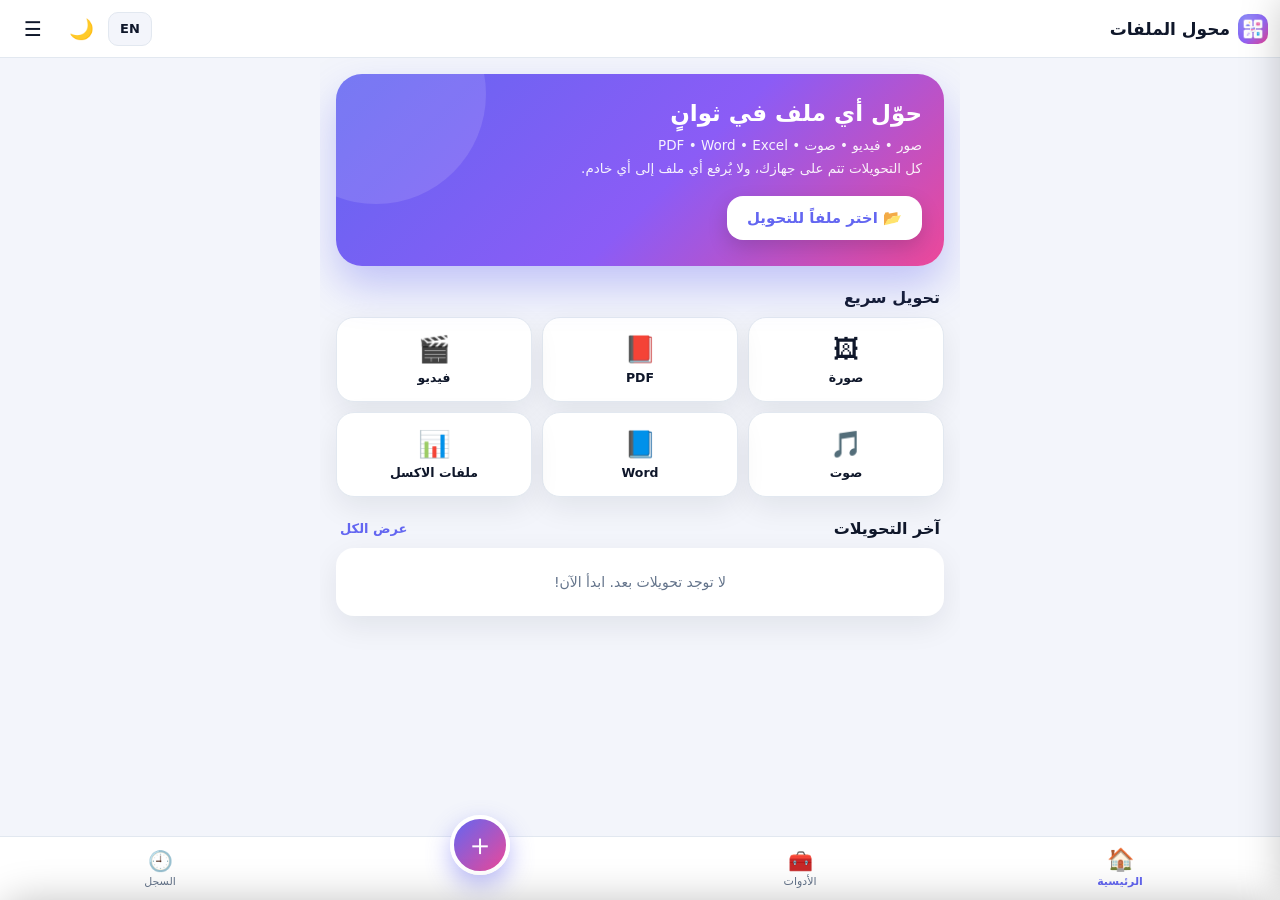
<file: index.html>
<!DOCTYPE html>
<html lang="ar" dir="rtl">
<head>
<meta charset="UTF-8">
<meta name="viewport" content="width=device-width, initial-scale=1.0, viewport-fit=cover">
<meta name="theme-color" content="#4f46e5">
<meta name="description" content="File Converter · محول الملفات: convert images, video, audio, PDF, Word and Excel on your device.">
<meta http-equiv="Content-Security-Policy" content="default-src 'self'; script-src 'self' 'wasm-unsafe-eval' blob: https://unpkg.com https://cdnjs.cloudflare.com; worker-src 'self' blob: https://unpkg.com; connect-src 'self' blob: data: https://unpkg.com https://cdnjs.cloudflare.com https://*.supabase.co; img-src 'self' data: blob:; style-src 'self'; media-src 'self' blob: data:; font-src 'self' data:; object-src 'none'; base-uri 'none'; form-action 'none'">
<title>محول الملفات · File Converter</title>
<link rel="stylesheet" href="styles.css">
<link rel="manifest" href="manifest.json">
<link rel="icon" type="image/svg+xml" href="[data-uri]">
<link rel="apple-touch-icon" sizes="180x180" href="[data-uri]">
</head>
<body data-theme="light">

<!-- Top bar -->
<header class="topbar">
  <div class="brand"><img class="logo u-logo" src="[data-uri]" alt=""><span data-i18n="appName"></span></div>
  <div class="tb-actions">
    <button class="lang-btn" id="langBtn" aria-label="Language"></button>
    <button class="ibtn" id="themeQuick" aria-label="theme">🌙</button>
    <button class="ibtn" id="menuBtn" aria-label="menu">☰</button>
  </div>
</header>

<main>
  <!-- HOME -->
  <section class="view on" id="v-home">
    <div class="hero">
      <h2 data-i18n="heroTitle"></h2>
      <p data-i18n-html="heroText"></p>
      <button class="btn-light" id="heroPick" data-i18n="pickFile"></button>
    </div>

    <div class="sh"><h3 data-i18n="quickConvert"></h3></div>
    <div class="tiles" id="tiles"></div>

    <div class="sh"><h3 data-i18n="recent"></h3><button class="link" data-go="history" data-i18n="viewAll"></button></div>
    <div class="list" id="recentList"></div>

    <div class="ad">
      <!-- مكان الإعلان: ضع هنا كود شبكة الإعلانات عند التفعيل -->
      <span data-i18n="adPlaceholder"></span>
    </div>
  </section>

  <!-- TOOLS -->
  <section class="view" id="v-tools">
    <input class="search" id="search" type="search" data-i18n-ph="searchPh">
    <div class="chips" id="tabs"></div>
    <div id="toolList"></div>
    <div class="ad"><span data-i18n="adPlaceholder"></span></div>
  </section>

  <!-- HISTORY -->
  <section class="view" id="v-history">
    <div class="sh u-mt6"><h3 data-i18n="historyTitle"></h3><button class="link" id="clearHist" data-i18n="clearHistory"></button></div>
    <p class="muted u-note-sm" id="histCount"></p>
    <div class="list" id="historyList"></div>
    <p class="muted u-note-c" data-i18n="historyNote"></p>
  </section>
</main>

<!-- Bottom navigation -->
<nav class="bottomnav">
  <button class="bnav on" data-go="home"><span class="ic">🏠</span><span data-i18n="navHome"></span></button>
  <button class="bnav" data-go="tools"><span class="ic">🧰</span><span data-i18n="navTools"></span></button>
  <div class="fab-wrap"><button class="fab" id="fabBtn" aria-label="">＋</button></div>
  <button class="bnav" data-go="history"><span class="ic">🕘</span><span data-i18n="navHistory"></span></button>
</nav>

<!-- Side drawer -->
<aside class="drawer" id="drawer">
  <div class="dr-head">
    <img class="avatar u-preview" src="[data-uri]" alt="">
    <div class="dn" data-i18n="appName"></div>
    <a class="handle" href="https://t.me/algrandson" target="_blank" rel="noopener">algrandson</a>
  </div>
  <nav class="dr-nav">
    <button data-go="home"><span class="sp">🏠</span><span data-i18n="drawerHome"></span></button>
    <button data-go="tools"><span class="sp">🧰</span><span data-i18n="drawerTools"></span></button>
    <button data-go="history"><span class="sp">🕘</span><span data-i18n="drawerHistory"></span></button>
    <button data-open="privacy"><span class="sp">🔒</span><span data-i18n="drawerPrivacy"></span></button>
    <button data-open="about"><span class="sp">ℹ️</span><span data-i18n="drawerAbout"></span></button>
    <a href="https://t.me/algrandson" target="_blank" rel="noopener"><span class="sp">📬</span><span data-i18n="drawerTelegram"></span></a>
    <button id="shareApp"><span class="sp">📤</span><span data-i18n="drawerShare"></span></button>
    <button id="themeBtn"><span class="sp" id="themeIcon">🌙</span><span id="themeLbl"></span></button>
    <button id="langRow"><span class="sp">🌐</span><span id="langLbl"></span></button>
  </nav>
  <div class="dr-foot" data-i18n="footer"></div>
</aside>

<!-- Overlay mask -->
<div class="mask" id="mask"></div>

<!-- Pick sheet -->
<div class="sheet" id="pickSheet" role="dialog" aria-modal="true">
  <div class="grab"></div>
  <div class="sh-head"><h3 data-i18n="pickTitle"></h3><button class="ibtn" data-close="pickSheet" aria-label="×">✕</button></div>
  <div class="fsum">
    <div class="fsum-ico" id="sumIcon"></div>
    <div class="fmeta"><div class="fname" id="sumName"></div><div class="muted u-cap" id="sumMeta"></div></div>
    <span class="badge" id="sumBadge"></span>
  </div>
  <div class="fgrid" id="targetGrid"></div>
  <div class="opts" id="sheetOpts" hidden></div>
  <button class="btn" id="convertBtn" disabled></button>
</div>

<!-- Progress modal -->
<div class="modal" id="progressModal" role="alertdialog" aria-live="polite">
  <div class="box">
    <div class="spinner"></div>
    <h3 data-i18n="progTitle"></h3>
    <p class="muted u-body-sm" id="progText"></p>
    <div class="bar"><div id="barFill"></div></div>
    <div id="pct">0%</div>
    <button class="btn ghost" id="cancelBtn" data-i18n="cancel"></button>
  </div>
</div>

<!-- Confirm modal -->
<div class="modal" id="confirmModal" role="dialog" aria-modal="true">
  <div class="box">
    <div class="c-ico" id="cIcon"></div>
    <h3 data-i18n="confirmTitle"></h3>
    <div id="cRoute" class="u-big"></div>
    <div class="c-list">
      <div><span data-i18n="cFile"></span><b id="cFile"></b></div>
      <div><span data-i18n="cSize"></span><b id="cSize"></b></div>
      <div><span data-i18n="cOpts"></span><b id="cOpts"></b></div>
    </div>
    <button class="btn" id="confirmGo" data-i18n="confirmGo"></button>
    <button class="btn ghost" id="confirmBack" data-i18n="confirmBack"></button>
  </div>
</div>

<!-- Result modal -->
<div class="modal" id="resultModal" role="dialog" aria-modal="true">
  <div class="box">
    <div class="check">✓</div>
    <h3 data-i18n="resSuccess"></h3>
    <div class="res-name" id="resName"></div>
    <div class="pills"><span class="pill" id="resSize"></span><span class="pill" id="resDiff"></span></div>
    <div class="res-note" id="resNote" hidden></div>
    <div class="res-preview" id="resPreview"></div>
    <button class="btn ghost" id="openBtn" data-i18n="resOpen"></button>
    <a class="btn" id="dlBtn" download data-i18n="downloadBtn"></a>
    <button class="btn dark" id="shareBtn" hidden data-i18n="shareBtn"></button>
    <button class="btn ghost" id="chainBtn" data-i18n="chainBtn"></button>
    <button class="btn ghost" id="againBtn" data-i18n="againBtn"></button>
    <div class="ad small"><span data-i18n="adPlaceholder"></span></div>
  </div>
</div>

<!-- Privacy page -->
<div class="page" id="privacyPage">
  <div class="page-head"><button class="ibtn back" data-close-page aria-label="back"></button><h3 data-i18n="drawerPrivacy"></h3></div>
  <div class="prose" id="privacyBody"></div>
</div>

<!-- About page -->
<div class="page" id="aboutPage">
  <div class="page-head"><button class="ibtn back" data-close-page aria-label="back"></button><h3 data-i18n="drawerAbout"></h3></div>
  <div class="prose" id="aboutBody"></div>
</div>

<input type="file" id="fileInput" class="sr-only" multiple>
<div class="toast" id="toast" role="status" aria-live="polite"></div>

<script src="config.js"></script>
<script src="offline-sync.js"></script>
<script src="app.js"></script>
</body>
</html>
</file>
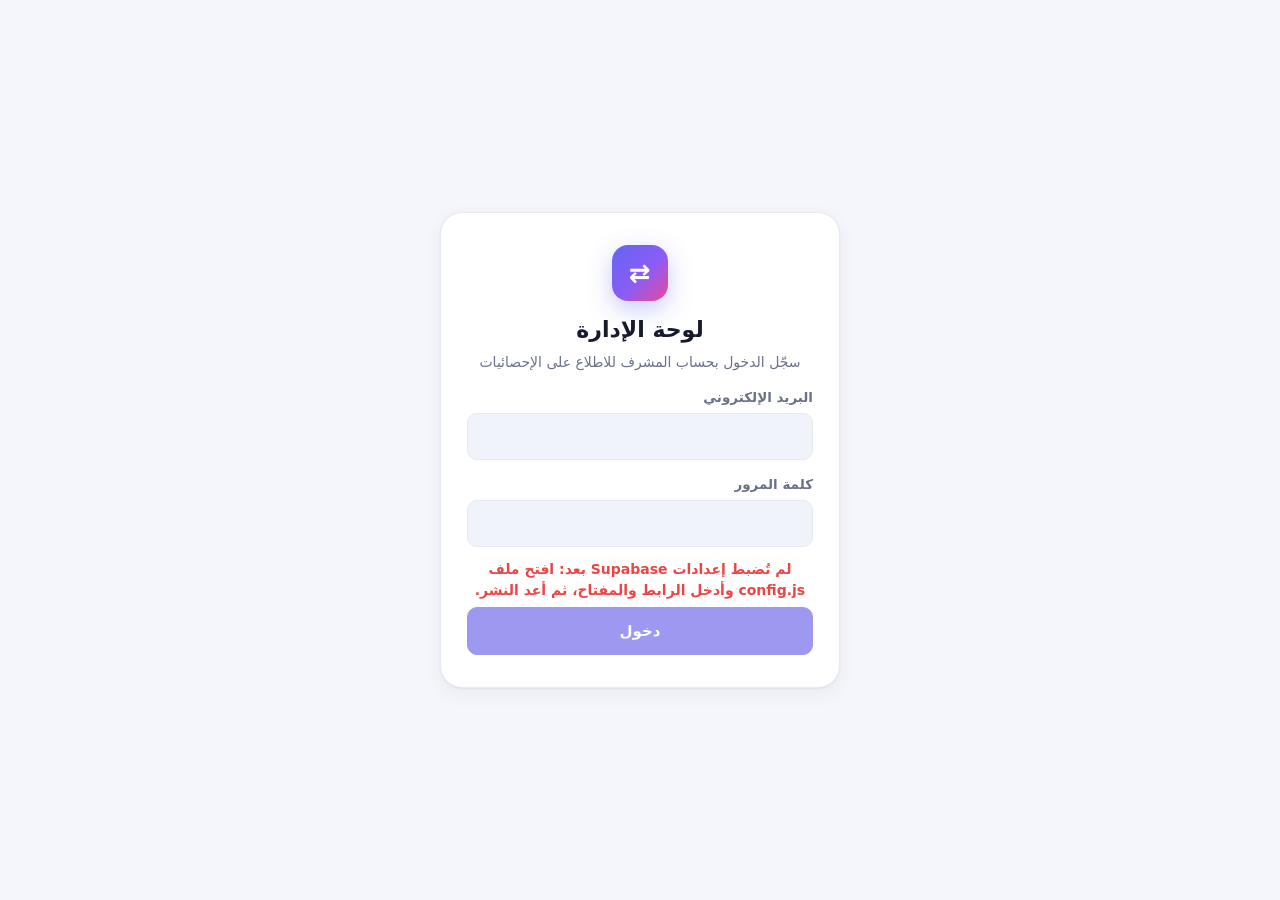
<file: admin.html>
<!DOCTYPE html>
<html lang="ar" dir="rtl">
<head>
<meta charset="UTF-8">
<meta name="viewport" content="width=device-width, initial-scale=1">
<meta name="robots" content="noindex, nofollow">
<meta name="theme-color" content="#4f46e5">
<title>لوحة الإدارة · محول الملفات</title>
<meta http-equiv="Content-Security-Policy" content="default-src 'self'; script-src 'self'; style-src 'self' https://fonts.googleapis.com; font-src https://fonts.gstatic.com; connect-src 'self' https://*.supabase.co; img-src 'self' data:; object-src 'none'; base-uri 'none'; form-action 'none'">
<link rel="preconnect" href="https://fonts.gstatic.com" crossorigin>
<link rel="stylesheet" href="https://fonts.googleapis.com/css2?family=Cairo:wght@400;600;700;800&display=swap">
<link rel="stylesheet" href="admin.css">
</head>
<body>

<!-- ============ شاشة تسجيل الدخول ============ -->
<main class="login" id="loginView" hidden>
  <form class="login-card" id="loginForm" novalidate>
    <div class="brand-mark" aria-hidden="true">⇄</div>
    <h1>لوحة الإدارة</h1>
    <p class="muted">سجّل الدخول بحساب المشرف للاطلاع على الإحصائيات</p>

    <label class="field">
      <span>البريد الإلكتروني</span>
      <input type="email" id="email" autocomplete="username" dir="ltr" required>
    </label>
    <label class="field">
      <span>كلمة المرور</span>
      <input type="password" id="password" autocomplete="current-password" dir="ltr" required>
    </label>

    <p class="form-error" id="loginError" role="alert" hidden></p>
    <button class="btn primary block" id="loginBtn" type="submit">دخول</button>
  </form>
</main>

<!-- ============ لوحة التحكم ============ -->
<div class="app" id="appView" hidden>

  <header class="topbar">
    <div class="brand">
      <span class="brand-mark sm" aria-hidden="true">⇄</span>
      <div>
        <strong>لوحة الإدارة</strong>
        <span class="muted small">محول الملفات · File Converter</span>
      </div>
    </div>
    <div class="actions">
      <label class="select">
        <span class="sr-only">الفترة الزمنية</span>
        <select id="rangeSel">
          <option value="7">آخر 7 أيام</option>
          <option value="30" selected>آخر 30 يوماً</option>
          <option value="90">آخر 90 يوماً</option>
          <option value="365">آخر سنة</option>
        </select>
      </label>
      <button class="btn ghost" id="refreshBtn" type="button">تحديث</button>
      <button class="btn ghost icon" id="themeBtn" type="button" aria-label="تبديل الوضع الداكن">🌙</button>
      <button class="btn ghost" id="logoutBtn" type="button">خروج</button>
    </div>
  </header>

  <div class="statusbar" role="status" aria-live="polite">
    <span class="dot" id="statusDot"></span>
    <span id="statusText">جارٍ التحميل…</span>
  </div>

  <section class="kpis" id="kpis" aria-label="المؤشرات الرئيسية"></section>

  <section class="grid" aria-label="الرسوم البيانية">
    <article class="card span-2">
      <header class="card-head">
        <h2>التحويلات يومياً</h2>
        <div class="legend" id="dailyLegend"></div>
      </header>
      <div class="chart" id="chartDaily"></div>
    </article>

    <article class="card">
      <header class="card-head"><h2>أنواع الملفات</h2></header>
      <div id="chartCategory"></div>
    </article>

    <article class="card">
      <header class="card-head"><h2>أكثر التحويلات طلباً</h2></header>
      <div id="chartRoutes"></div>
    </article>

    <article class="card span-2">
      <header class="card-head">
        <h2>التوزيع حسب ساعة اليوم</h2>
        <span class="muted small" id="tzNote"></span>
      </header>
      <div class="chart" id="chartHours"></div>
    </article>

    <article class="card">
      <header class="card-head"><h2>الأجهزة حسب المنصة</h2></header>
      <div id="chartPlatform"></div>
    </article>

    <article class="card">
      <header class="card-head"><h2>لغة الواجهة</h2></header>
      <div id="chartLang"></div>
    </article>

    <article class="card">
      <header class="card-head"><h2>إصدارات التطبيق</h2></header>
      <div id="chartVersion"></div>
    </article>

    <article class="card">
      <header class="card-head"><h2>أسباب الفشل</h2></header>
      <div id="errorsBox"></div>
    </article>
  </section>

  <section class="card">
    <header class="card-head">
      <h2>آخر 100 عملية</h2>
      <button class="btn ghost small" id="exportBtn" type="button">تصدير CSV</button>
    </header>
    <div class="table-wrap">
      <table class="table">
        <thead>
          <tr>
            <th>الوقت</th>
            <th>الحدث</th>
            <th>المسار</th>
            <th>الحالة</th>
            <th>الملفات</th>
            <th>الحجم</th>
            <th>المدة</th>
            <th>المنصة</th>
            <th>الإصدار</th>
            <th>تأخير الإرسال</th>
          </tr>
        </thead>
        <tbody id="recentBody"></tbody>
      </table>
    </div>
  </section>

  <footer class="foot muted small">
    تُحدَّث البيانات تلقائياً كل دقيقة · المنطقة الزمنية: <span id="tzLabel" dir="ltr"></span>
  </footer>
</div>

<div class="toast" id="toast" role="status" aria-live="polite"></div>

<script src="config.js"></script>
<script src="admin.js"></script>
</body>
</html>
</file>
<file: styles.css>
:root{
  --p1:#6366f1; --p2:#8b5cf6; --p3:#ec4899;
  --bg:#f3f5fb; --card:#ffffff; --ink:#0f172a; --muted:#64748b;
  --line:#e2e8f0; --nav:#ffffff; --ok:#16a34a; --bad:#dc2626;
  --shadow:0 10px 30px rgba(15,23,42,.08);
}
body[data-theme=dark]{
  --bg:#0b1120; --card:#131c31; --ink:#e2e8f0; --muted:#94a3b8;
  --line:#1f2b45; --nav:#0f1729; --shadow:0 10px 30px rgba(0,0,0,.45);
}
*{box-sizing:border-box;margin:0;padding:0}
[hidden]{display:none!important}
html,body{background:var(--bg)}
body{
  font-family:system-ui,-apple-system,"Segoe UI",Tahoma,Arial,sans-serif;
  color:var(--ink);min-height:100vh;min-height:100dvh;
  -webkit-font-smoothing:antialiased;transition:background .3s,color .3s;
  -webkit-tap-highlight-color:transparent;
}
button{font:inherit;color:inherit}
a{color:inherit}

/* ---------- Top bar ---------- */
.topbar{
  position:fixed;top:0;left:0;right:0;z-index:30;
  height:calc(58px + env(safe-area-inset-top));padding:env(safe-area-inset-top) 12px 0;
  display:flex;align-items:center;justify-content:space-between;
  background:var(--card);border-bottom:1px solid var(--line);
}
.brand{font-weight:800;font-size:17px;display:flex;align-items:center;gap:8px}
.logo{width:30px;height:30px;border-radius:10px;display:grid;place-items:center;color:#fff;background:linear-gradient(135deg,var(--p1),var(--p3));font-size:16px}
.tb-actions{display:flex;align-items:center;gap:6px}
.ibtn{width:42px;height:42px;border-radius:12px;border:0;background:transparent;font-size:20px;cursor:pointer}
.ibtn:active{background:var(--line)}
.lang-btn{min-width:44px;height:34px;padding:0 10px;border-radius:10px;border:1px solid var(--line);background:var(--bg);font-weight:800;font-size:13px;cursor:pointer}
.lang-btn:active{transform:scale(.95)}

/* ---------- Layout ---------- */
main{
  max-width:640px;margin:0 auto;overflow-x:clip;
  padding:calc(74px + env(safe-area-inset-top)) 16px calc(100px + env(safe-area-inset-bottom));
}
.view{display:none}
.view.on{display:block;animation:fade .3s ease}
@keyframes fade{from{opacity:0;transform:translateY(6px)}to{opacity:1;transform:none}}

.bottomnav{
  position:fixed;bottom:0;left:0;right:0;z-index:30;
  height:calc(64px + env(safe-area-inset-bottom));padding-bottom:env(safe-area-inset-bottom);
  display:grid;grid-template-columns:repeat(4,minmax(0,1fr));align-items:center;
  background:var(--nav);border-top:1px solid var(--line);
}
.bnav{border:0;background:none;color:var(--muted);font-size:11px;display:flex;flex-direction:column;align-items:center;justify-content:center;gap:2px;height:100%;cursor:pointer}
.bnav .ic{font-size:20px;transition:transform .2s}
.bnav.on{color:var(--p1);font-weight:700}
.bnav.on .ic{transform:translateY(-2px) scale(1.1)}
.fab-wrap{display:flex;justify-content:center;align-items:flex-start;height:100%}
.fab{
  width:60px;height:60px;margin-top:-22px;border-radius:50%;border:4px solid var(--nav);
  background:linear-gradient(135deg,var(--p1),var(--p3));color:#fff;font-size:30px;line-height:1;
  cursor:pointer;box-shadow:0 10px 24px rgba(99,102,241,.45);transition:transform .15s;
}
.fab:active{transform:scale(.92)}

/* ---------- Cards / sections ---------- */
.card{background:var(--card);border-radius:20px;box-shadow:var(--shadow);padding:18px;margin-bottom:14px}
.muted{color:var(--muted)}
.sh{display:flex;justify-content:space-between;align-items:center;margin:22px 4px 10px}
.sh h3{font-size:16px}
.link{border:0;background:none;color:var(--p1);font-weight:700;font-size:13px;cursor:pointer}
.empty{text-align:center;color:var(--muted);padding:26px 10px;font-size:14px;background:var(--card);border-radius:18px;box-shadow:var(--shadow)}

.hero{
  position:relative;overflow:hidden;color:#fff;border-radius:26px;padding:26px 22px;
  background:linear-gradient(135deg,var(--p1) 0%,var(--p2) 55%,var(--p3) 100%);
  box-shadow:0 20px 40px rgba(99,102,241,.35);
}
.hero::after{content:"";position:absolute;width:220px;height:220px;border-radius:50%;background:rgba(255,255,255,.12);left:-70px;top:-90px}
.hero h2{font-size:23px;font-weight:900;position:relative}
.hero p{opacity:.92;font-size:13.5px;line-height:1.7;margin-top:8px;position:relative}
.btn-light{
  position:relative;margin-top:16px;border:0;border-radius:16px;padding:13px 20px;
  background:#fff;color:var(--p1);font-weight:800;font-size:15px;cursor:pointer;box-shadow:0 8px 20px rgba(0,0,0,.15);
}
.btn-light:active{transform:scale(.97)}

.tiles{display:grid;grid-template-columns:repeat(3,minmax(0,1fr));gap:10px}
.tile{border:1px solid var(--line);background:var(--card);border-radius:18px;padding:16px 6px;text-align:center;cursor:pointer;box-shadow:var(--shadow);transition:transform .15s}
.tile:active{transform:scale(.96)}
.tile .e{font-size:26px;display:block}
.tile b{display:block;font-size:12.5px;margin-top:6px}

.list{display:grid;gap:10px;grid-template-columns:minmax(0,1fr)}
.item{display:flex;align-items:center;gap:12px;background:var(--card);border-radius:16px;padding:12px 14px;box-shadow:var(--shadow);min-width:0}
.item .ico-s{width:40px;height:40px;border-radius:12px;display:grid;place-items:center;background:rgba(99,102,241,.12);flex:none;font-size:18px}
.item .txt{min-width:0;flex:1}
.item .txt b{display:block;font-size:14px;overflow:hidden;text-overflow:ellipsis;white-space:nowrap}
.item .txt small{color:var(--muted);font-size:12px}

/* ---------- Tools ---------- */
.search{width:100%;padding:14px 16px;border-radius:16px;border:1px solid var(--line);background:var(--card);color:var(--ink);font-size:15px;margin-bottom:12px;outline:none}
.search:focus{border-color:var(--p1);box-shadow:0 0 0 3px rgba(99,102,241,.2)}
.chips{display:flex;gap:8px;overflow-x:auto;padding:2px 2px 12px;scrollbar-width:none}
.chips::-webkit-scrollbar{display:none}
.chip{flex:none;border:1px solid var(--line);background:var(--card);border-radius:999px;padding:8px 15px;font-size:13px;font-weight:600;cursor:pointer}
.chip.on{background:linear-gradient(135deg,var(--p1),var(--p2));color:#fff;border-color:transparent}

.tool{display:flex;gap:14px;align-items:flex-start;margin-bottom:12px}
.tool .ico{width:54px;height:54px;border-radius:17px;display:grid;place-items:center;font-size:27px;background:linear-gradient(135deg,rgba(99,102,241,.14),rgba(236,72,153,.12));flex:none}
.tool .tbody{min-width:0;flex:1}
.tool h4{font-size:16px}
.tool p{color:var(--muted);font-size:12.5px;margin-top:3px;line-height:1.6}
.tags{display:flex;flex-wrap:wrap;gap:6px;margin-top:10px}
.tag{font-size:11px;font-weight:800;color:var(--p1);background:rgba(99,102,241,.12);border-radius:8px;padding:4px 8px}
.btn-sm{margin-top:12px;border:0;border-radius:12px;padding:10px 16px;background:linear-gradient(135deg,var(--p1),var(--p2));color:#fff;font-weight:700;font-size:13px;cursor:pointer}

/* ---------- Buttons ---------- */
.btn{
  display:flex;align-items:center;justify-content:center;gap:8px;width:100%;
  border:0;border-radius:16px;padding:15px;font-size:16px;font-weight:800;cursor:pointer;
  color:#fff;background:linear-gradient(135deg,var(--p1),var(--p2));
  box-shadow:0 12px 24px rgba(99,102,241,.3);text-decoration:none;margin-top:12px;transition:transform .15s,opacity .2s;
}
.btn:active{transform:scale(.98)}
.btn:disabled{opacity:.45;box-shadow:none;cursor:not-allowed}
.btn.ghost{background:var(--line);color:var(--ink);box-shadow:none}
.btn.dark{background:#0f172a;color:#fff;box-shadow:none}

/* ---------- Bottom sheet ---------- */
.mask{position:fixed;inset:0;z-index:40;background:rgba(2,6,23,.55);opacity:0;pointer-events:none;transition:opacity .25s}
.mask.show{opacity:1;pointer-events:auto}
.sheet{
  position:fixed;left:0;right:0;bottom:0;z-index:45;max-height:92dvh;overflow:auto;
  background:var(--card);border-radius:26px 26px 0 0;
  padding:8px 18px calc(18px + env(safe-area-inset-bottom));
  transform:translateY(105%);transition:transform .32s cubic-bezier(.2,.8,.2,1);box-shadow:0 -10px 40px rgba(0,0,0,.25);
}
.sheet.open{transform:none}
.grab{width:44px;height:5px;border-radius:9px;background:var(--line);margin:6px auto 10px}
.sh-head{display:flex;justify-content:space-between;align-items:center;margin-bottom:12px}
.sh-head h3{font-size:18px}

.fsum{display:flex;align-items:center;gap:12px;padding:12px;border-radius:16px;background:var(--bg)}
.fsum-ico{width:50px;height:50px;border-radius:15px;display:grid;place-items:center;font-size:26px;background:var(--card);flex:none}
.fsum .fmeta{min-width:0;flex:1}
.fsum .fname{font-weight:800;overflow:hidden;text-overflow:ellipsis;white-space:nowrap}
.badge{font-size:11px;font-weight:800;color:#fff;background:linear-gradient(135deg,var(--p1),var(--p3));border-radius:8px;padding:4px 9px;flex:none;text-transform:uppercase}

.fgrid{display:grid;grid-template-columns:repeat(auto-fill,minmax(112px,1fr));gap:10px;margin-top:16px}
.fopt{border:2px solid var(--line);background:var(--card);border-radius:16px;padding:14px 8px;text-align:center;cursor:pointer;transition:.2s}
.fopt:active{transform:scale(.97)}
.fopt b{display:block;font-size:17px}
.fopt small{display:block;color:var(--muted);font-size:11px;margin-top:4px;line-height:1.5}
.fopt.on{border-color:var(--p1);background:rgba(99,102,241,.1);box-shadow:0 0 0 3px rgba(99,102,241,.15)}

.opts{margin-top:16px;padding:14px;border-radius:18px;background:var(--bg);display:grid;gap:14px}
.opt label{display:flex;justify-content:space-between;align-items:center;font-size:13px;font-weight:700;margin-bottom:8px}
.opt label b{color:var(--p1)}
.opt input[type=range]{width:100%;accent-color:var(--p1)}
.opt select{width:100%;padding:11px 12px;border-radius:12px;border:1px solid var(--line);background:var(--card);color:var(--ink);font-size:14px}
.seg{display:grid;grid-auto-flow:column;grid-auto-columns:1fr;background:var(--line);border-radius:12px;padding:3px;gap:3px}
.seg button{border:0;background:transparent;padding:9px 4px;border-radius:9px;font-size:13px;font-weight:700;cursor:pointer;color:var(--muted)}
.seg button.on{background:var(--card);color:var(--p1);box-shadow:0 2px 8px rgba(0,0,0,.1)}

/* ---------- Modal ---------- */
.modal{position:fixed;inset:0;z-index:55;display:grid;place-items:center;padding:20px;background:rgba(2,6,23,.6);opacity:0;visibility:hidden;transition:opacity .25s,visibility .25s}
.modal.open{opacity:1;visibility:visible}
.modal .box{
  width:min(380px,100%);background:var(--card);border-radius:26px;padding:26px 22px;text-align:center;
  transform:scale(.92);transition:transform .3s cubic-bezier(.2,.8,.2,1);box-shadow:0 20px 60px rgba(0,0,0,.35);
}
.modal.open .box{transform:none}
.modal h3{font-size:19px;margin-top:6px}
.spinner{width:58px;height:58px;margin:6px auto 4px;border-radius:50%;border:5px solid var(--line);border-top-color:var(--p1);animation:spin 1s linear infinite}
@keyframes spin{to{transform:rotate(360deg)}}
.bar{height:10px;background:var(--line);border-radius:99px;overflow:hidden;margin:18px 0 8px}
#barFill{height:100%;width:0;background:linear-gradient(90deg,var(--p1),var(--p3));transition:width .3s}
#pct{font-weight:800;color:var(--p1)}
.check{width:74px;height:74px;margin:0 auto 8px;border-radius:50%;background:var(--ok);color:#fff;display:grid;place-items:center;font-size:38px;font-weight:800;animation:pop .45s}
@keyframes pop{0%{transform:scale(.3)}70%{transform:scale(1.1)}100%{transform:scale(1)}}
.res-name{font-weight:800;margin-top:8px;word-break:break-all;font-size:15px}
.pills{display:flex;gap:8px;justify-content:center;margin-top:10px;flex-wrap:wrap}
.pill{background:var(--bg);border-radius:999px;padding:6px 12px;font-size:12.5px;font-weight:700}
.pill.good{background:rgba(22,163,74,.15);color:var(--ok)}
.pill.bad{background:rgba(220,38,38,.12);color:var(--bad)}

/* ---------- Drawer (side menu) ---------- */
.drawer{
  position:fixed;top:0;bottom:0;z-index:47;width:min(312px,86%);
  background:var(--card);display:flex;flex-direction:column;
  padding:calc(env(safe-area-inset-top) + 18px) 16px calc(18px + env(safe-area-inset-bottom));
  transition:transform .32s cubic-bezier(.2,.8,.2,1);overflow-y:auto;
}
html[dir=rtl] .drawer{right:0;left:auto;transform:translateX(105%);box-shadow:-12px 0 40px rgba(0,0,0,.25)}
html[dir=ltr] .drawer{left:0;right:auto;transform:translateX(-105%);box-shadow:12px 0 40px rgba(0,0,0,.25)}
.drawer.open,html[dir=rtl] .drawer.open,html[dir=ltr] .drawer.open{transform:none}
.dr-head{background:linear-gradient(135deg,var(--p1),var(--p3));border-radius:22px;padding:20px;color:#fff}
.avatar{width:60px;height:60px;border-radius:50%;background:#fff;color:var(--p1);display:grid;place-items:center;font-size:26px;font-weight:900;box-shadow:0 6px 16px rgba(0,0,0,.2)}
.dr-head .dn{font-weight:900;font-size:17px;margin-top:10px}
.handle{display:inline-block;margin-top:8px;background:rgba(255,255,255,.2);color:#fff;text-decoration:none;font-weight:800;font-size:14px;border-radius:999px;padding:6px 14px}
.dr-nav{display:grid;gap:4px;margin-top:14px;grid-template-columns:minmax(0,1fr)}
.dr-nav button,.dr-nav a{
  display:flex;align-items:center;gap:12px;width:100%;padding:13px 12px;border-radius:14px;border:0;
  background:none;color:var(--ink);font-size:15px;text-align:start;text-decoration:none;cursor:pointer;
}
.dr-nav button:active,.dr-nav a:active{background:var(--bg)}
.dr-nav .sp{font-size:18px;width:26px;text-align:center}
.dr-foot{margin-top:auto;padding-top:16px;text-align:center;color:var(--muted);font-size:12px}

/* ---------- Pages ---------- */
.page{
  position:fixed;inset:0;z-index:48;background:var(--bg);overflow-y:auto;
  opacity:0;visibility:hidden;transform:translateY(16px);transition:.3s;
  padding:calc(env(safe-area-inset-top) + 10px) 16px 40px;
}
.page.open{opacity:1;visibility:visible;transform:none}
.page-head{display:flex;align-items:center;gap:8px;margin-bottom:12px}
.page-head h3{font-size:18px}
.prose{background:var(--card);border-radius:20px;padding:20px;box-shadow:var(--shadow);line-height:1.9;font-size:14.5px}
.prose h4{font-size:15px;margin:14px 0 4px;color:var(--p1)}
.prose h4:first-child{margin-top:0}
.prose a{color:var(--p1);font-weight:700}

/* ---------- Confirm & result ---------- */
.c-ico{width:64px;height:64px;margin:0 auto 6px;border-radius:20px;display:grid;place-items:center;font-size:30px;background:linear-gradient(135deg,rgba(99,102,241,.15),rgba(236,72,153,.15))}
.c-list{display:grid;gap:8px;margin-top:16px;grid-template-columns:minmax(0,1fr)}
.c-list div{display:flex;justify-content:space-between;align-items:center;gap:10px;padding:10px 12px;border-radius:12px;background:var(--bg);font-size:13px}
.c-list span{color:var(--muted);flex:none}
.c-list b{min-width:0;overflow:hidden;text-overflow:ellipsis;white-space:nowrap;text-align:end}
.res-preview{margin:12px 0 0;border-radius:16px;overflow:hidden}
.res-preview:empty{display:none}
.res-preview img,.res-preview video{width:100%;max-height:230px;object-fit:contain;background:#000;display:block;border-radius:16px}
.res-preview audio{width:100%}

/* ---------- Ads ---------- */
.ad{margin:20px 0 6px;min-height:100px;border-radius:18px;border:1px dashed var(--line);display:grid;place-items:center;text-align:center;color:var(--muted);font-size:12px;padding:12px;background:var(--card)}
.ad.small{min-height:70px;margin:14px 0 0}

/* ---------- Toast ---------- */
.toast{
  position:fixed;left:50%;bottom:calc(84px + env(safe-area-inset-bottom));z-index:70;pointer-events:none;
  transform:translate(-50%,220%);opacity:0;visibility:hidden;
  transition:transform .35s cubic-bezier(.2,.8,.2,1),opacity .35s,visibility .35s;
  max-width:calc(100% - 32px);background:#0f172a;color:#fff;padding:12px 18px;border-radius:14px;
  font-size:14px;line-height:1.6;text-align:center;box-shadow:0 12px 30px rgba(0,0,0,.35);
}
.toast.show{transform:translate(-50%,0);opacity:1;visibility:visible}
.toast.error{background:#b91c1c}
.toast.success{background:#15803d}

.sr-only{position:absolute;width:1px;height:1px;opacity:0;pointer-events:none}
:focus-visible{outline:3px solid #a5b4fc;outline-offset:2px}
@media (prefers-reduced-motion:reduce){*{animation:none!important;transition:none!important}}
.res-note{margin-top:12px;font-size:12.5px;line-height:1.6;color:var(--muted);background:var(--bg);border-radius:12px;padding:10px 12px;text-align:start}

/* ---- utility classes (moved from inline styles for CSP) ---- */
.u-mt6{margin-top:6px}
.u-note-sm{font-size:13px;margin:-4px 4px 10px}
.u-note-c{font-size:12px;text-align:center;margin-top:14px}
.u-preview{border-radius:16px;background:none;box-shadow:0 6px 16px rgba(0,0,0,.25);object-fit:cover;padding:0}
.u-cap{font-size:12px;margin-top:3px}
.u-body-sm{margin-top:6px;font-size:13px;line-height:1.6}
.u-logo{object-fit:cover;padding:0}
.u-big{margin-top:10px;font-size:20px;font-weight:900;color:var(--p1)}

.item .btn-sm{margin-top:0;flex-shrink:0;padding:8px 12px}

.opt input[data-tkey]{width:100%;box-sizing:border-box;padding:10px 12px;border-radius:12px;border:1px solid rgba(127,127,127,.35);background:transparent;color:inherit;font:inherit;direction:ltr}
/* Ad slots stay in the markup but are hidden until an ad network is connected (remove this rule to show them). */
.ad{display:none!important}
</file>
<file: admin.css>
/* ===== Tokens (light by default; dark follows the system or data-theme) ===== */
:root {
  --bg: #f4f6fb;
  --card: #ffffff;
  --text: #171a2b;
  --muted: #6b7189;
  --line: #e6e8f2;
  --soft: #f1f3fa;
  --brand: #4f46e5;
  --brand-soft: #eceefe;
  --ok: #16a34a;
  --partial: #f59e0b;
  --failed: #ef4444;
  --cancel: #94a3b8;
  --warn: #d97706;
  --info: #0284c7;
  --c0: #4f46e5; --c1: #0ea5e9; --c2: #10b981; --c3: #f59e0b;
  --c4: #ec4899; --c5: #8b5cf6; --c6: #14b8a6; --c7: #64748b;
  --shadow: 0 1px 2px rgba(16, 24, 40, .05), 0 6px 20px rgba(16, 24, 40, .05);
  --radius: 16px;
  color-scheme: light;
}
@media (prefers-color-scheme: dark) {
  :root:not([data-theme="light"]) {
    --bg: #0b0e18; --card: #141a2b; --text: #e8ebf7; --muted: #9aa2bd; --line: #252d45;
    --soft: #1a2237; --brand-soft: #232a52; --shadow: none;
    --ok: #22c55e; --failed: #f87171; --warn: #fbbf24; --info: #38bdf8;
    color-scheme: dark;
  }
}
:root[data-theme="dark"] {
  --bg: #0b0e18; --card: #141a2b; --text: #e8ebf7; --muted: #9aa2bd; --line: #252d45;
  --soft: #1a2237; --brand-soft: #232a52; --shadow: none;
  --ok: #22c55e; --failed: #f87171; --warn: #fbbf24; --info: #38bdf8;
  color-scheme: dark;
}

/* ===== Base ===== */
[hidden] { display: none !important; }
* { box-sizing: border-box; }
body {
  margin: 0;
  background: var(--bg);
  color: var(--text);
  font-family: Cairo, "Segoe UI", Tahoma, system-ui, -apple-system, sans-serif;
  font-size: 15px;
  line-height: 1.5;
  -webkit-font-smoothing: antialiased;
}
h1, h2, h3, p { margin: 0; }
h2 { font-size: 15px; font-weight: 700; }
.muted { color: var(--muted); }
.small { font-size: 12.5px; }
.ltr { direction: ltr; unicode-bidi: isolate; }
.sr-only { position: absolute; width: 1px; height: 1px; overflow: hidden; clip: rect(0 0 0 0); white-space: nowrap; }
:focus-visible { outline: 2px solid var(--brand); outline-offset: 2px; border-radius: 8px; }

/* ===== Buttons & fields ===== */
.btn {
  appearance: none; border: 1px solid var(--line); background: var(--card); color: var(--text);
  font: inherit; font-weight: 600; font-size: 14px; padding: 9px 14px; border-radius: 10px;
  cursor: pointer; transition: background .15s, border-color .15s, opacity .15s; white-space: nowrap;
}
.btn:hover { border-color: var(--brand); }
.btn:disabled { opacity: .55; cursor: default; }
.btn.primary { background: var(--brand); border-color: var(--brand); color: #fff; }
.btn.primary:hover { filter: brightness(1.06); }
.btn.ghost { background: transparent; }
.btn.small { padding: 6px 12px; font-size: 13px; }
.btn.icon { padding: 8px 11px; font-size: 15px; line-height: 1; }
.btn.block { width: 100%; padding: 12px; font-size: 15px; margin-top: 6px; }
.select select {
  font: inherit; font-size: 14px; font-weight: 600; color: var(--text); background: var(--card);
  border: 1px solid var(--line); border-radius: 10px; padding: 8px 10px; cursor: pointer;
}
.field { display: grid; gap: 6px; margin-top: 14px; font-size: 13.5px; font-weight: 600; color: var(--muted); }
.field input {
  font: inherit; font-size: 15px; color: var(--text); background: var(--soft);
  border: 1px solid var(--line); border-radius: 10px; padding: 11px 12px;
}
.field input:focus { outline: none; border-color: var(--brand); box-shadow: 0 0 0 3px var(--brand-soft); }
.form-error { margin-top: 12px; color: var(--failed); font-size: 14px; font-weight: 600; }

/* ===== Brand ===== */
.brand { display: flex; align-items: center; gap: 12px; }
.brand-mark {
  display: grid; place-items: center; width: 56px; height: 56px; border-radius: 16px;
  background: linear-gradient(135deg, #6366f1, #8b5cf6 55%, #ec4899); color: #fff; font-size: 26px; font-weight: 800;
  margin: 0 auto 12px; box-shadow: 0 8px 24px rgba(99, 102, 241, .35);
}
.brand-mark.sm { width: 40px; height: 40px; border-radius: 12px; font-size: 19px; margin: 0; box-shadow: none; }
.brand strong { display: block; font-size: 16px; }

/* ===== Login ===== */
.login { min-height: 100vh; display: grid; place-items: center; padding: 16px; }
.login-card {
  width: min(400px, 100%); background: var(--card); border: 1px solid var(--line); border-radius: 22px;
  padding: 32px 26px; box-shadow: var(--shadow); text-align: center;
}
.login-card h1 { font-size: 22px; font-weight: 800; }
.login-card p.muted { margin-top: 6px; font-size: 14px; }
.login-card .field { text-align: start; }

/* ===== App shell ===== */
.app { max-width: 1280px; margin: 0 auto; padding: 16px; display: grid; gap: 16px; }
.topbar {
  display: flex; flex-wrap: wrap; align-items: center; justify-content: space-between; gap: 12px;
  background: var(--card); border: 1px solid var(--line); border-radius: var(--radius); padding: 12px 16px; box-shadow: var(--shadow);
}
.actions { display: flex; flex-wrap: wrap; gap: 8px; align-items: center; }
.statusbar { display: flex; align-items: center; gap: 8px; font-size: 13px; color: var(--muted); padding: 0 4px; margin-top: -4px; }
.dot { width: 9px; height: 9px; border-radius: 50%; background: var(--partial); flex: none; }
.dot.ok { background: var(--ok); box-shadow: 0 0 0 4px color-mix(in srgb, var(--ok) 18%, transparent); }
.dot.err { background: var(--failed); }

/* ===== KPI cards ===== */
.kpis { display: grid; grid-template-columns: repeat(auto-fit, minmax(190px, 1fr)); gap: 12px; }
.kpi {
  background: var(--card); border: 1px solid var(--line); border-radius: var(--radius); padding: 16px 18px;
  box-shadow: var(--shadow); position: relative; overflow: hidden;
}
.kpi::before { content: ""; position: absolute; inset: 0 auto 0 0; width: 4px; background: var(--brand); }
[dir="rtl"] .kpi::before { inset: 0 0 0 auto; }
.kpi.warn::before { background: var(--warn); }
.kpi.info::before { background: var(--info); }
.kpi-label { font-size: 13px; color: var(--muted); font-weight: 600; }
.kpi-value { font-size: 28px; font-weight: 800; letter-spacing: -.02em; margin-top: 4px; font-variant-numeric: tabular-nums; }
.kpi-sub { font-size: 12.5px; color: var(--muted); margin-top: 2px; }

/* ===== Cards & grid ===== */
.grid { display: grid; grid-template-columns: repeat(3, minmax(0, 1fr)); gap: 16px; }
.card {
  background: var(--card); border: 1px solid var(--line); border-radius: var(--radius); padding: 18px;
  box-shadow: var(--shadow); min-width: 0;
}
.span-2 { grid-column: span 2; }
.card-head { display: flex; flex-wrap: wrap; align-items: center; justify-content: space-between; gap: 8px 12px; margin-bottom: 14px; }
.legend { display: flex; flex-wrap: wrap; gap: 12px; font-size: 12.5px; color: var(--muted); }
.legend span { display: inline-flex; align-items: center; gap: 6px; }
.empty { color: var(--muted); font-size: 14px; padding: 28px 0; text-align: center; }

/* ===== Charts (SVG) ===== */
.chart { direction: ltr; }
.chart svg, .donut { width: 100%; height: auto; display: block; overflow: visible; }
.gridline { stroke: var(--line); stroke-width: 1; }
.axis { fill: var(--muted); font-size: 11px; font-family: inherit; }
.bar-ok { fill: var(--ok); }
.bar-partial { fill: var(--partial); }
.bar-failed { fill: var(--failed); }
.bar-cancel { fill: var(--cancel); }
.bar-main { fill: var(--brand); }
.chart rect { transition: opacity .15s; }
.chart rect:hover { opacity: .8; }
.donut-bg { fill: none; stroke: var(--soft); stroke-width: 16; }
.seg { fill: none; stroke-width: 16; }
.donut-total { fill: var(--text); font-size: 17px; font-weight: 800; font-family: inherit; }
.donut-sub { fill: var(--muted); font-size: 9.5px; font-family: inherit; }
.donut-wrap { display: grid; grid-template-columns: 128px minmax(0, 1fr); gap: 16px; align-items: center; }
.legend-list { list-style: none; margin: 0; padding: 0; display: grid; gap: 8px; font-size: 13px; }
.legend-list li { display: flex; align-items: center; gap: 8px; min-width: 0; }
.legend-list .lg-name { flex: 1; min-width: 0; overflow: hidden; text-overflow: ellipsis; white-space: nowrap; }
.legend-list .lg-val { color: var(--muted); font-variant-numeric: tabular-nums; white-space: nowrap; }
.k0 { stroke: var(--c0); background: var(--c0); }
.k1 { stroke: var(--c1); background: var(--c1); }
.k2 { stroke: var(--c2); background: var(--c2); }
.k3 { stroke: var(--c3); background: var(--c3); }
.k4 { stroke: var(--c4); background: var(--c4); }
.k5 { stroke: var(--c5); background: var(--c5); }
.k6 { stroke: var(--c6); background: var(--c6); }
.k7 { stroke: var(--c7); background: var(--c7); }
.dot-k { display: inline-block; width: 10px; height: 10px; border-radius: 3px; flex: none; }
.dot-k.bar-ok { background: var(--ok); }
.dot-k.bar-partial { background: var(--partial); }
.dot-k.bar-failed { background: var(--failed); }
.dot-k.bar-cancel { background: var(--cancel); }
.dot-k.bar-main { background: var(--brand); }

/* ===== Horizontal bars ===== */
.hbars { list-style: none; margin: 0; padding: 0; display: grid; gap: 12px; }
.hb-top { display: flex; justify-content: space-between; gap: 12px; font-size: 13.5px; margin-bottom: 6px; }
.hb-name { min-width: 0; overflow: hidden; text-overflow: ellipsis; white-space: nowrap; font-weight: 600; }
.hb-val { color: var(--muted); font-variant-numeric: tabular-nums; flex: none; }
.hb-track { height: 8px; border-radius: 999px; background: var(--soft); overflow: hidden; }
.hb-fill { height: 100%; border-radius: 999px; width: 0; transition: width .5s ease; }

/* ===== Table ===== */
.table-wrap { overflow-x: auto; margin: 0 -18px; padding: 0 18px; }
.table { width: 100%; border-collapse: collapse; font-size: 13.5px; min-width: 760px; }
.table th, .table td { text-align: start; padding: 10px 10px; border-bottom: 1px solid var(--line); white-space: nowrap; }
.table th { color: var(--muted); font-weight: 700; font-size: 12.5px; background: var(--soft); position: sticky; top: 0; }
.table th:first-child, .table td:first-child { padding-inline-start: 14px; }
.table tbody tr:hover { background: var(--soft); }
.table td.empty { text-align: center; }
.badge { display: inline-block; font-size: 12px; font-weight: 700; padding: 3px 10px; border-radius: 999px; }
.badge.ok { background: color-mix(in srgb, var(--ok) 15%, transparent); color: var(--ok); }
.badge.partial { background: color-mix(in srgb, var(--partial) 18%, transparent); color: var(--warn); }
.badge.failed { background: color-mix(in srgb, var(--failed) 15%, transparent); color: var(--failed); }
.badge.cancelled { background: var(--soft); color: var(--muted); }

/* ===== Toast & footer ===== */
.toast {
  position: fixed; bottom: 18px; inset-inline: 16px; margin-inline: auto; width: fit-content; max-width: calc(100% - 32px);
  background: var(--text); color: var(--bg); padding: 10px 16px; border-radius: 12px; font-size: 14px; font-weight: 600;
  opacity: 0; transform: translateY(12px); transition: opacity .2s, transform .2s; pointer-events: none; z-index: 10;
}
.toast.show { opacity: 1; transform: none; }
.toast.error { background: var(--failed); color: #fff; }
.foot { text-align: center; padding: 8px 0 24px; }

/* ===== Responsive ===== */
@media (max-width: 960px) {
  .grid { grid-template-columns: repeat(2, minmax(0, 1fr)); }
  .span-2 { grid-column: span 2; }
}
@media (max-width: 640px) {
  .app { padding: 12px 16px 0; }
  .grid { grid-template-columns: 1fr; }
  .span-2 { grid-column: auto; }
  .kpi-value { font-size: 24px; }
  .donut-wrap { grid-template-columns: 1fr; justify-items: center; }
  .donut-wrap .legend-list { width: 100%; }
  .topbar { padding: 12px; }
  .actions { width: 100%; justify-content: space-between; }
  .actions .select { flex: 1; }
  .actions .select select { width: 100%; }
  .table-wrap { margin: 0 -18px; }
}
</file>
